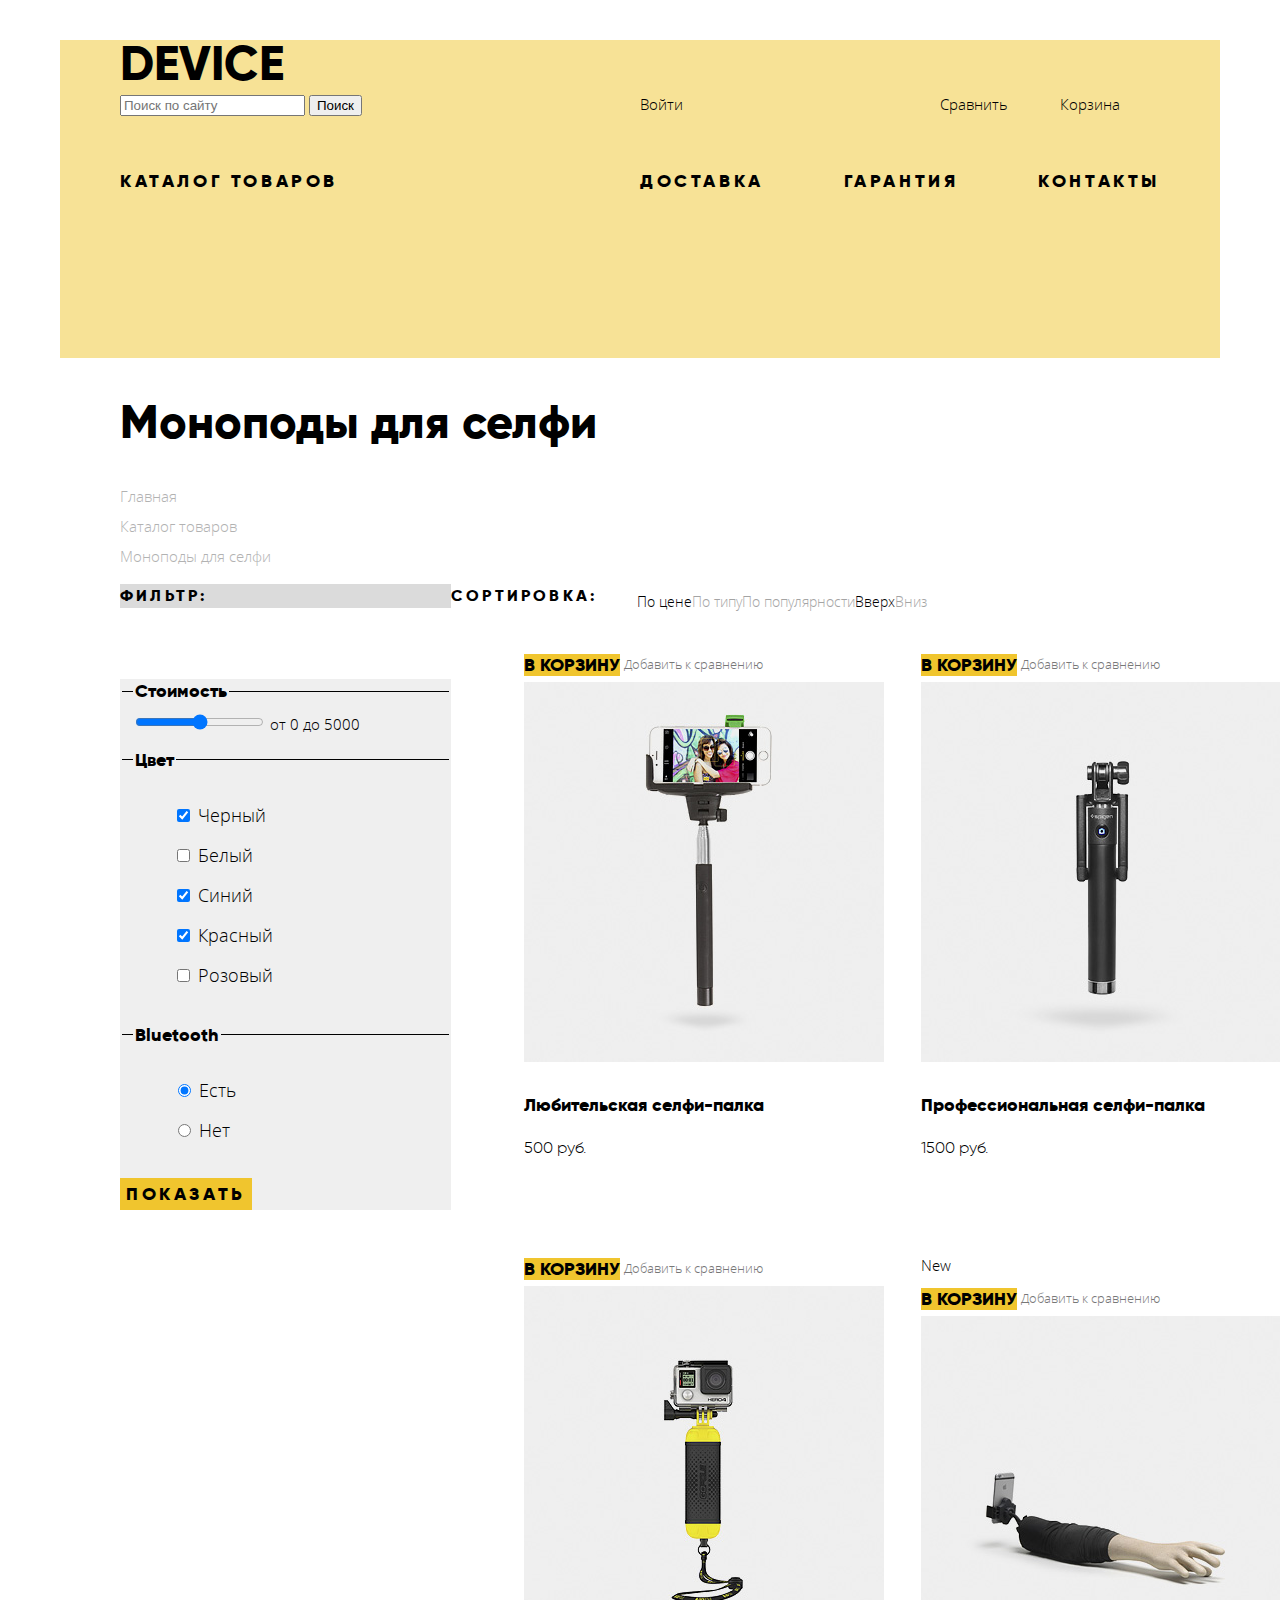
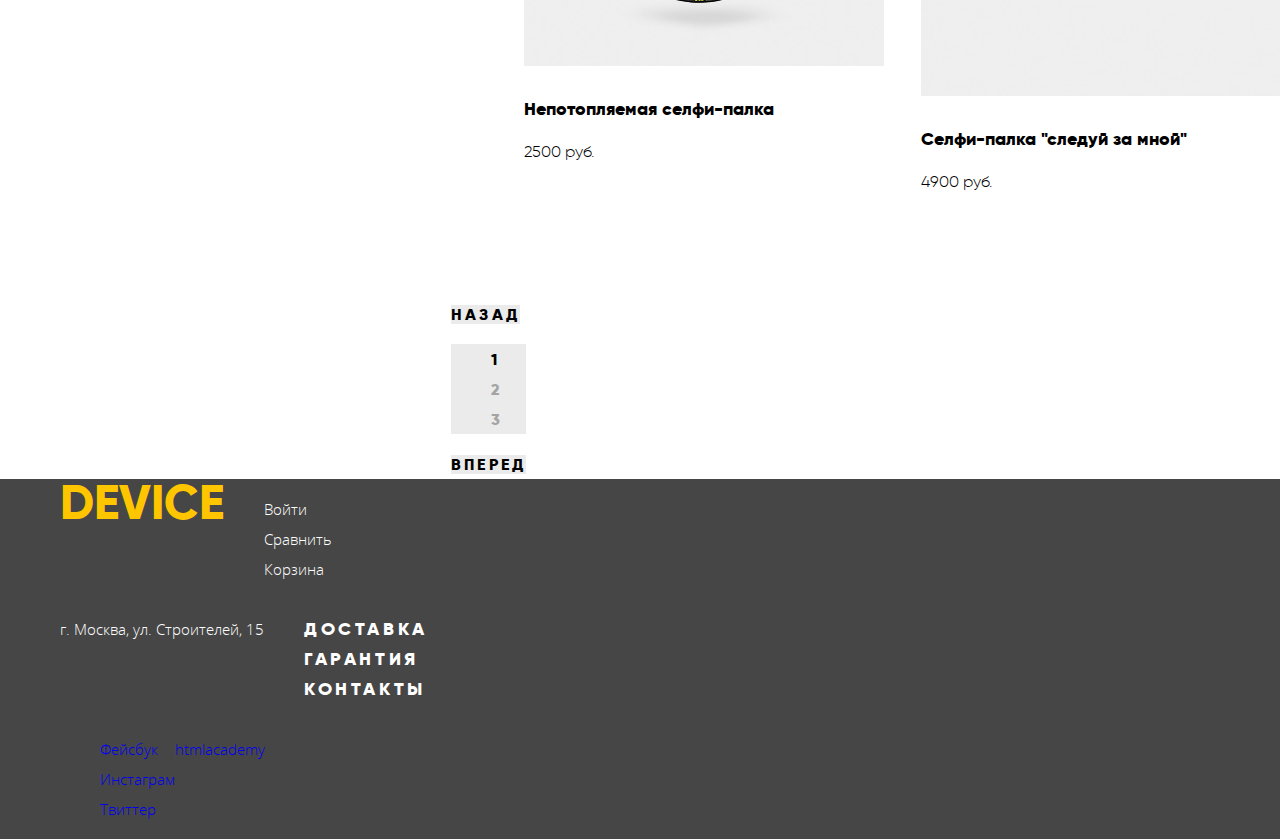
<file: catalog.html>
<!DOCTYPE html>
<html lang="ru">
  <head>
    <meta charset="utf-8" />
    <link href="/css/style.css" rel="stylesheet" />
    <title>Моноподы для селфи</title>
  </head>
  <body class="inner-page">
    <header class="main-header container">
      <nav class="main-navigation">
        <a class="main-header-logo" href="index.html">
          <span class="main-logo">Device</span>
        </a>
        <div class="navigation-top">
          <form
            class="site-search"
            method="get"
            action="https://echo.htmlacademy.ru"
          >
            <input type="text" name="search" placeholder="Поиск по сайту" />
            <button type="submit">Поиск</button>
          </form>
          <ul class="user-navigation">
            <li class="login-link"><a href="#">Войти</a></li>
            <li class="compare-link"><a href="#">Сравнить</a></li>
            <li class="cart-link"><a href="#">Корзина</a></li>
          </ul>
        </div>
        <div class="navigation-bottom">
          <div class="catalog-navigation">
            <p class="catalog-navigation-title">Каталог товаров</p>
            <ul class="catalog-navigation-list">
              <li class="catalog-navigation-item">
                <a href="#">Виртуальная реальность</a>
              </li>
              <li class="catalog-navigation-item">
                <a href="catalog.html">Моноподы для селфи</a>
              </li>
              <li class="catalog-navigation-item">
                <a href="#">Экшн-камеры</a>
              </li>
            </ul>
            <ul class="catalog-navigation-list">
              <li class="catalog-navigation-item">
                <a href="#">Фитнес-браслеты</a>
              </li>
              <li class="catalog-navigation-item">
                <a href="#">Умные часы</a>
              </li>
            </ul>
            <ul class="catalog-navigation-list">
              <li class="catalog-navigation-item">
                <a href="#">Квадрокоптеры</a>
              </li>
            </ul>
          </div>
          <ul class="site-navigation">
            <li><a href="#">Доставка</a></li>
            <li><a href="#">Гарантия</a></li>
            <li><a href="#">Контакты</a></li>
          </ul>
        </div>
      </nav>
    </header>
    <main class="container">
      <h1 class="page-title">Моноподы для селфи</h1>
      <ul class="breadcrumbs">
        <li><a href="index.html">Главная</a></li>
        <li><a href="#">Каталог товаров</a></li>
        <li><a href="#">Моноподы для селфи</a></li>
      </ul>
      <div class="catalog-wrapper">
        <section class="filter">
          <h2>Фильтр:</h2>
          <form
            class="filters"
            method="get"
            action="https://echo.htmlacademy.ru"
          >
            <fieldset>
              <legend>Стоимость</legend>
              <input
                id="product-range"
                class="visually-hidden filter-input filter-input-range"
                type="range"
                name="range"
                min="0"
                max="5000"
              />
              <label for="product-range">от 0 до 5000</label>
            </fieldset>
            <fieldset>
              <legend>Цвет</legend>
              <ul>
                <li class="filter-option">
                  <input
                    id="product-color-black"
                    class="visually-hidden filter-input filter-input-checkbox"
                    type="checkbox"
                    name="black"
                    checked
                  />
                  <label for="product-color-black">Черный</label>
                </li>
                <li class="filter-option">
                  <input
                    id="product-color-white"
                    class="visually-hidden filter-input filter-input-checkbox"
                    type="checkbox"
                    name="white"
                  />
                  <label for="product-color-white">Белый</label>
                </li>
                <li class="filter-option">
                  <input
                    id="product-color-blue"
                    class="visually-hidden filter-input filter-input-checkbox"
                    type="checkbox"
                    name="blue"
                    checked
                  />
                  <label for="product-color-blue">Синий</label>
                </li>
                <li class="filter-option">
                  <input
                    id="product-color-red"
                    class="visually-hidden filter-input filter-input-checkbox"
                    type="checkbox"
                    name="red"
                    checked
                  />
                  <label for="product-color-red">Красный</label>
                </li>
                <li class="filter-option">
                  <input
                    id="product-color-pink"
                    class="visually-hidden filter-input filter-input-checkbox"
                    type="checkbox"
                    name="pink"
                  />
                  <label for="product-color-pink">Розовый</label>
                </li>
              </ul>
            </fieldset>
            <fieldset>
              <legend>Bluetooth</legend>
              <ul>
                <li class="filter-option">
                  <input
                    id="have-bluetooth"
                    class="visually-hidden filter-input filter-input-radio"
                    type="radio"
                    name="bluetooth"
                    value="have"
                    checked
                  />
                  <label for="have-bluetooth">Есть</label>
                </li>
                <li class="filter-option">
                  <input
                    id="no-bluetooth"
                    class="visually-hidden filter-input filter-input-radio"
                    type="radio"
                    name="bluetooth"
                    value="have-no"
                  />
                  <label for="no-bluetooth">Нет</label>
                </li>
              </ul>
            </fieldset>
            <button type="submit" class="filter-button button">Показать</button>
          </form>
        </section>
        <div class="catalog-product-wrapper">
          <section class="sorting">
            <h2>Сортировка:</h2>
            <ul class="sorting-list">
              <li>
                <a class="sorting-button sorting-button-current" href="#"
                  >По цене</a
                >
              </li>
              <li><a class="sorting-button" href="#">По типу</a></li>
              <li><a class="sorting-button" href="#">По популярности</a></li>
              <li>
                <a class="sorting-button sorting-button-current" href="#"
                  >Вверх</a
                >
              </li>
              <li><a class="sorting-button" href="#">Вниз</a></li>
            </ul>
          </section>
          <section class="catalog">
            <ul class="catalog-list">
              <li class="catalog-item">
                <div class="actions">
                  <a href="#" class="buy-button button">В корзину</a>
                  <a href="#" class="compare-button">Добавить к сравнению</a>
                </div>
                <img src="img/item-1.jpg.jpg" width="360" height="380" alt="" />
                <h3>
                  <a href="catalog-item.html">Любительская селфи-палка</a>
                </h3>
                <p class="catalog-item-price">500 руб.</p>
              </li>
              <li class="catalog-item">
                <div class="actions">
                  <a href="#" class="buy-button button">В корзину</a>
                  <a href="#" class="compare-button">Добавить к сравнению</a>
                </div>
                <img src="img/item-2.jpg.jpg" width="360" height="380" alt="" />
                <h3>
                  <a href="catalog-item.html">Профессиональная селфи-палка</a>
                </h3>
                <p class="catalog-item-price">1500 руб.</p>
              </li>
              <li class="catalog-item">
                <div class="actions">
                  <a href="#" class="buy-button button">В корзину</a>
                  <a href="#" class="compare-button">Добавить к сравнению</a>
                </div>
                <img src="img/item-3.jpg.jpg" width="360" height="380" alt="" />
                <h3>
                  <a href="catalog-item.html">Непотопляемая селфи-палка</a>
                </h3>
                <p class="catalog-item-price">2500 руб.</p>
              </li>
              <li class="catalog-item">
                <span class="flag-new flag">New</span>
                <div class="actions">
                  <a href="#" class="buy-button button">В корзину</a>
                  <a href="#" class="compare-button">Добавить к сравнению</a>
                </div>
                <img src="img/item-4.jpg.jpg" width="360" height="380" alt="" />
                <h3>
                  <a href="catalog-item.html">Селфи-палка "следуй за мной"</a>
                </h3>
                <p class="catalog-item-price">4900 руб.</p>
              </li>
            </ul>
          </section>
          <div class="page">
            <a href="#">Назад</a>
            <ul class="pagination-list">
              <li class="pagination-item pagination-item-current">
                <a href="#">1</a>
              </li>
              <li class="pagination-item"><a href="#">2</a></li>
              <li class="pagination-item"><a href="#">3</a></li>
            </ul>
            <a href="#">Вперед</a>
          </div>
        </div>
      </div>
    </main>
    <footer class="main-footer">
      <div class="container">
        <div class="footer-navigation">
          <span class="main-footer-logo">Device</span>
          <ul class="footer-user-navigation">
            <li class="login-link">Войти</li>
            <li class="compare-link">Сравнить</li>
            <li class="cart-link">Корзина</li>
          </ul>
        </div>
        <div class="footer-contacts">
          <p>г. Москва, ул. Строителей, 15</p>
          <ul class="footer-services">
            <li class="footer-services-item"><a href="#">Доставка</a></li>
            <li class="footer-services-item"><a href="#">Гарантия</a></li>
            <li class="footer-services-item"><a href="#">Контакты</a></li>
          </ul>
        </div>
        <div class="footer-links">
          <ul class="social-list">
            <li><a class="social-button" href="#">Фейсбук</a></li>
            <li><a class="social-button" href="#">Инстаграм</a></li>
            <li><a class="social-button" href="#">Твиттер</a></li>
          </ul>
          <p class="copyright">
            <a href="https://htmlacademy.ru">htmlacademy</a>
          </p>
        </div>
      </div>
    </footer>
  </body>
</html>
</file>
<file: css/style.css>
@font-face {
  font-family: 'Open Sans';
  src: url('../fonts/opensans.woff2') format('woff2'),
    url('../fonts/opensans.woff') format('woff');
}

@font-face {
  font-family: 'Open Sans light';
  src: url('../fonts/opensanslight.woff2') format('woff2'),
    url('../fonts/opensanslight.woff') format('woff');
}

@font-face {
  font-family: 'Gilroy';
  src: url('../fonts/gilroyextrabold.woff2') format('woff2'),
    url('../fonts/gilroyextrabold.woff') format('woff');
}

@font-face {
  font-family: 'Gilroy light';
  src: url('../fonts/gilroylight.woff2') format('woff2'),
    url('../fonts/gilroylight.woff') format('woff');
}

body {
  margin: 0;
  padding: 0;

  font-family: 'Open Sans light', arial, sans-serif;
  font-size: 15px;
  line-height: 30px;
  font-weight: 100;
  color: #000000;

  background-color: #ffffff;
}

a {
  text-decoration: none;
}

.button {
  font: inherit;

  text-align: center;
  color: #000000;
  vertical-align: middle;
  text-transform: uppercase;

  background-color: #f0c52e;
  border: none;
}

.main-header-logo {
  margin-left: 60px;
  font-family: Gilroy, Arial, sans-serif;
  font-size: 48px;
  line-height: 48px;
  color: #000000;
  text-transform: uppercase;
}

.main-header-logo:hover {
  opacity: 0.6;
}

.main-header-logo:active {
  opacity: 0.3;
}

.main-navigation {
  margin-top: 40px;
  background-color: #f7e296;
}

.navigation-top {
  display: flex;
}

.site-search {
  min-width: 440px;
  margin-left: 60px;
  margin-right: 80px;
}

.site-navigation {
  display: flex;
  justify-content: space-between;
  min-width: 520px;
  margin: 0;
  padding: 0;
  font-family: Gilroy, arial, sans-serif;
  list-style: none;
  font-size: 18px;
  line-height: 24px;
  text-transform: uppercase;
  letter-spacing: 0.2em;
}

.catalog-navigation {
  display: inline-block;
  margin: 0;
  padding: 0;
  font-family: Gilroy, arial, sans-serif;
  font-size: 18px;
  line-height: 24px;
  text-transform: uppercase;
  letter-spacing: 0.2em;
}

.user-navigation {
  display: flex;
  padding: 0;
  margin: 0;
  margin-bottom: 50px;
  list-style: none;
}

.login-link {
  min-width: 200px;
  margin-right: 100px;
}

.compare-link {
  min-width: 120px;
}

.cart-link {
  min-width: 110px;
  margin-right: 60px;
}

.navigation-bottom {
  display: flex;
  padding-bottom: 165px;
}

.catalog-navigation-title {
  min-width: 300px;
  margin-top: 0;
  margin-left: 60px;
  margin-right: 220px;
  margin-bottom: 0;
}

.catalog-navigation-list {
  padding: 0;
  margin: 0;
  margin-left: 60px;
  list-style: none;
  display: none;
  background: #f7e296;
  color: #000000;
}

.site-navigation a,
.user-navigation a,
.catalog-navigation a,
.catalog-navigation-list a {
  color: #000000;
}

.site-navigation a:hover,
.site-navigation a:focus,
.user-navigation a:hover,
.user-navigation a:focus,
.catalog-navigation-list a:hover,
.catalog-navigation-list a:focus,
.catalog-navigation-title:hover,
.catalog-navigation-title:focus {
  color: rgba(0, 0, 0, 0.6);
}

.site-navigation a:active,
.user-navigation a:active,
.catalog-navigation-list a:active {
  color: rgba(0, 0, 0, 0.3);
}

.catalog-navigation-item {
  font-family: Open Sans light, Arial, sans-serif;
  font-size: 15px;
  line-height: 36px;
  letter-spacing: normal;
}

.catalog-navigation:hover .catalog-navigation-list {
  display: block;
}

.container {
  max-width: 1160px;
  margin: 0 auto;
  padding: 0 20px;
}

.button-link {
  font-family: Gilroy, Arial, sans-serif;
}

.slider-item {
  display: flex;
}

.product-info {
  flex-direction: column;
  margin-left: 120px;
}

.title-wrapper {
  display: flex;
}

.title-wrapper .product-number {
  order: 2;
}

.product-number {
  margin-right: 60px;
  font-size: 179.2px;
  line-height: 179.2px;
  font-family: Gilroy, Arial, sans-serif;
}

.product-title {
  font-size: 47px;
  line-height: 56px;
  font-family: Gilroy, Arial, sans-serif;
}

.product-description {
  font-size: 15px;
  line-height: 30px;
  color: #464646;
}

.product-parameters th {
  font-size: 36px;
  line-height: 48px;
  font-family: Gilroy light, Arial, sans-serif;
}

.product-parameters td {
  font-size: 13px;
  line-height: 20px;
}

.popular-list {
  display: flex;
  justify-content: space-between;
  margin: 106px 0 80px 0;
  padding: 0;
  list-style: none;
}

.popular-item a {
  font-size: 18px;
  line-height: 24px;
  font-family: Gilroy, Arial, sans-serif;
  color: #000000;
}

.popular-item a:active {
  color: rgba(0, 0, 0, 0.3);
}

.services {
  width: 100%;
  margin-bottom: 95px;
  background-color: #e5e5e5;
}

.services-wrapper {
  display: flex;
}

.services-list {
  list-style: none;
}

.services-item {
  font-size: 18px;
  line-height: 24px;
  font-family: Gilroy, Arial, sans-serif;
}

.services-info h2 {
  font-size: 47px;
  line-height: 48px;
  font-family: Gilroy, Arial, sans-serif;
}

.services-info p {
  color: #464646;
}

.logotypes {
  margin-bottom: 93px;
}

.logo-list {
  display: flex;
  justify-content: space-between;
  list-style: none;
}

.logo-item {
  opacity: 0.2;
  filter: grayscale(1);
}

.logo-item:hover {
  opacity: 1;
  filter: grayscale(0);
}

.info-columns {
  display: flex;
  max-width: 1160px;
  padding: 0 20px;
  margin-bottom: 85px;
}

.info {
  max-width: 560px;
  margin-right: 40px;
}

.info h2 {
  font-size: 47px;
  line-height: 48px;
  font-family: Gilroy, Arial, sans-serif;
}

.info p {
  color: #464646;
}

.partner-list {
  list-style: circle;
}

.contacts {
  max-width: 560px;
}

.contacts h2 {
  font-size: 47px;
  line-height: 48px;
  font-family: Gilroy, Arial, sans-serif;
}

.contacts p {
  color: #464646;
}

.page-title {
  padding-left: 60px;
  margin-top: 40px;
  margin-bottom: 35px;
  font-family: Gilroy, Arial, sans-serif;
  font-size: 47px;
  line-height: 48px;
}

.breadcrumbs {
  padding: 0;
  padding-left: 60px;
  margin: 0;
  list-style: none;
}

.breadcrumbs a {
  color: #b2b2b2;
}

.catalog-wrapper {
  display: flex;
}

.filter {
  padding-left: 60px;
  min-width: 331px;
}

.filter h2 {
  margin-bottom: 71px;
  font-family: Gilroy, Arial, sans-serif;
  font-size: 16px;
  line-height: 24px;
  text-transform: uppercase;
  letter-spacing: 0.2em;
  background-color: #dbdbdb;
}

.filters {
  background-color: #efefef;
}

.filter legend {
  font-family: Gilroy, Arial, sans-serif;
  font-size: 18px;
  line-height: 24px;
}

.filter ul {
  list-style: none;
  font-size: 18px;
  line-height: 40px;
}

.filter-button {
  font-family: Gilroy, Arial, sans-serif;
  font-size: 18px;
  line-height: auto;
  letter-spacing: 0.2em;
}

.filters fieldset {
  border: none;
  border-top: 1px solid #000000;
}

.catalog-product-wrapper {
  display: flex;
  flex-wrap: wrap;
}

.sorting {
  display: flex;
}

.sorting h2 {
  font-family: Gilroy, Arial, sans-serif;
  font-size: 16px;
  line-height: 24px;
  text-transform: uppercase;
  letter-spacing: 0.2em;
}

.sorting-list {
  display: flex;
  list-style: none;
}

.sorting-button {
  font-size: 14px;
  line-height: 18px;
  color: #a4a4a4;
}

.sorting-button-current {
  color: #000000;
}

.catalog {
  min-width: 830px;
}

.catalog-list {
  display: flex;
  justify-content: space-between;
  flex-wrap: wrap;
  padding-left: 73px;
  list-style: none;
}

.buy-button {
  font-family: Gilroy, Arial, sans-serif;
  font-size: 18px;
  line-height: 24px;
}

.actions .compare-button {
  font-family: Open Sans light, Arial, sans-serif;
  font-size: 13px;
  line-height: 36px;
  color: #777777;
}

.catalog-item {
  margin-bottom: 74px;
}

.catalog-item a {
  font-family: Gilroy, Arial, sans-serif;
  font-size: 18px;
  line-height: 24px;
  color: #000000;
}

.catalog-item-price {
  font-family: Gilroy light, Arial, sans-serif;
  font-size: 16px;
  line-height: 24px;
}

.pagination-list {
  list-style: none;
  background-color: #ebebeb;
}

.page a {
  font-family: Gilroy, Arial, sans-serif;
  font-size: 16px;
  line-height: 24px;
  letter-spacing: 0.2em;
  color: #000000;
  text-transform: uppercase;
  background-color: #ebebeb;
}

.page a:hover,
.page a:focus {
  background-color: #d9d9d9;
}

.page a:active {
  color: rgba(0, 0, 0, 0.3);
  background-color: #d9d9d9;
}

.pagination-item a {
  font-family: Gilroy, Arial, sans-serif;
  font-size: 16px;
  line-height: 24px;
  letter-spacing: 0.2em;
  color: #a4a4a4;
  text-transform: uppercase;
}

.pagination-item-current a {
  color: #000000;
}
/* Поменять на полупрозрачный тексты */

.main-footer {
  background-color: #464646;
}

.footer-navigation {
  display: flex;
}

.main-footer-logo {
  font-size: 48px;
  line-height: 48px;
  font-family: Gilroy, Arial, sans-serif;
  text-transform: uppercase;
  color: #ffc600;
}

.main-footer-logo:hover {
  opacity: 0.6;
}

.main-footer-logo:active {
  opacity: 0.3;
}

.footer-user-navigation {
  list-style: none;
  color: #ffffff;
}

.footer-contacts {
  display: flex;
}

.footer-contacts p {
  color: #ffffff;
}

.footer-services {
  list-style: none;
}

.footer-services-item a {
  font-size: 18px;
  line-height: 24px;
  font-family: Gilroy, Arial, sans-serif;
  text-transform: uppercase;
  letter-spacing: 0.2em;
  color: #ffffff;
}

.footer-links {
  display: flex;
}

.social-list {
  list-style: none;
}
</file>
